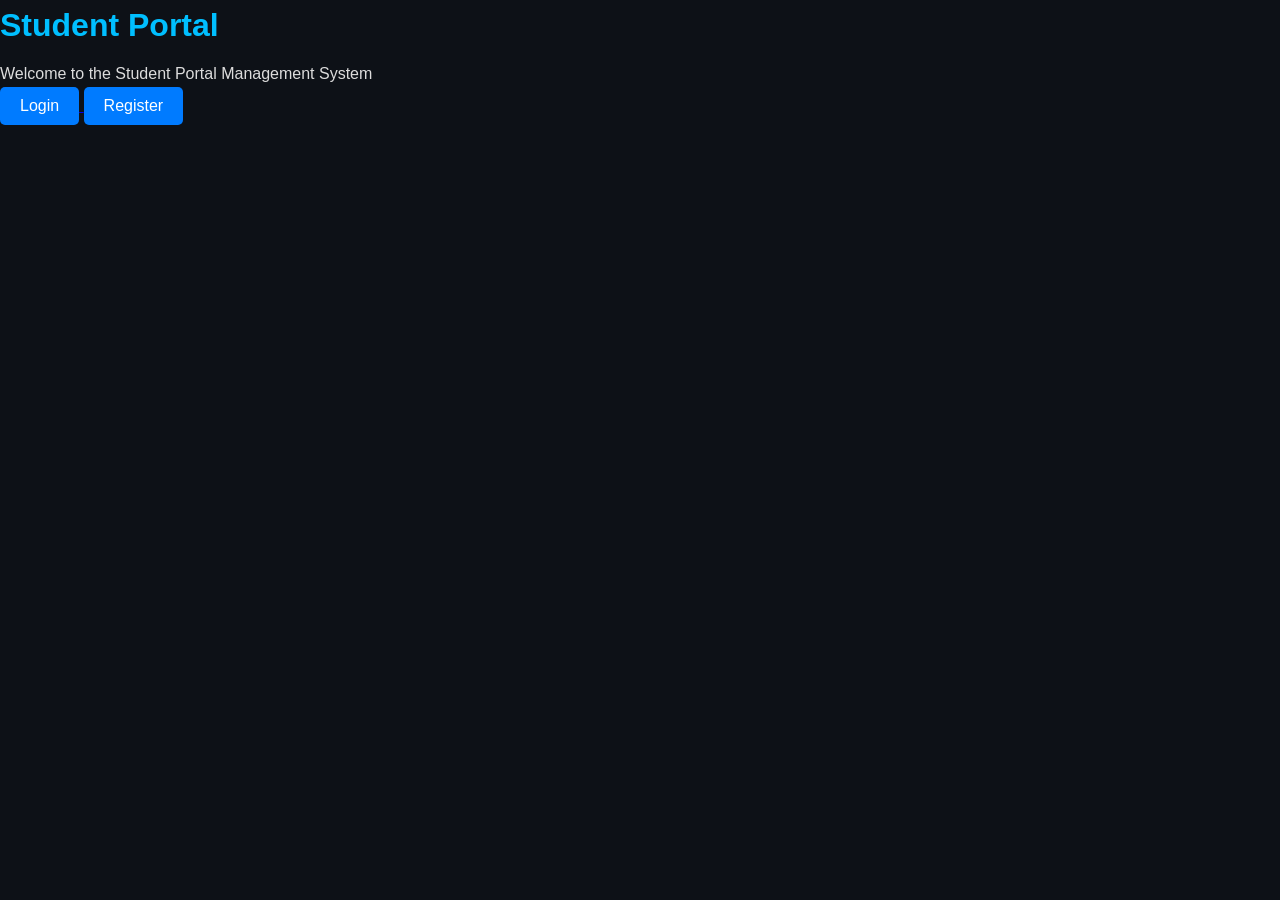
<file: index.html>
<!DOCTYPE html>
<html lang="en">

<head>

    <meta charset="UTF-8">
    <meta name="viewport" content="width=device-width, initial-scale=1.0">

    <title>Student Portal</title>

    <link rel="stylesheet" href="css/style.css">

</head>

<body>

<!-- ===== INDEX PAGE START ===== -->

<div class="home">

    <h1>Student Portal</h1>

    <p>Welcome to the Student Portal Management System</p>

    <a href="html/login.html">
        <button>Login</button>
    </a>

    <a href="html/register.html">
        <button>Register</button>
    </a>

</div>
</body>

</html>
</file>
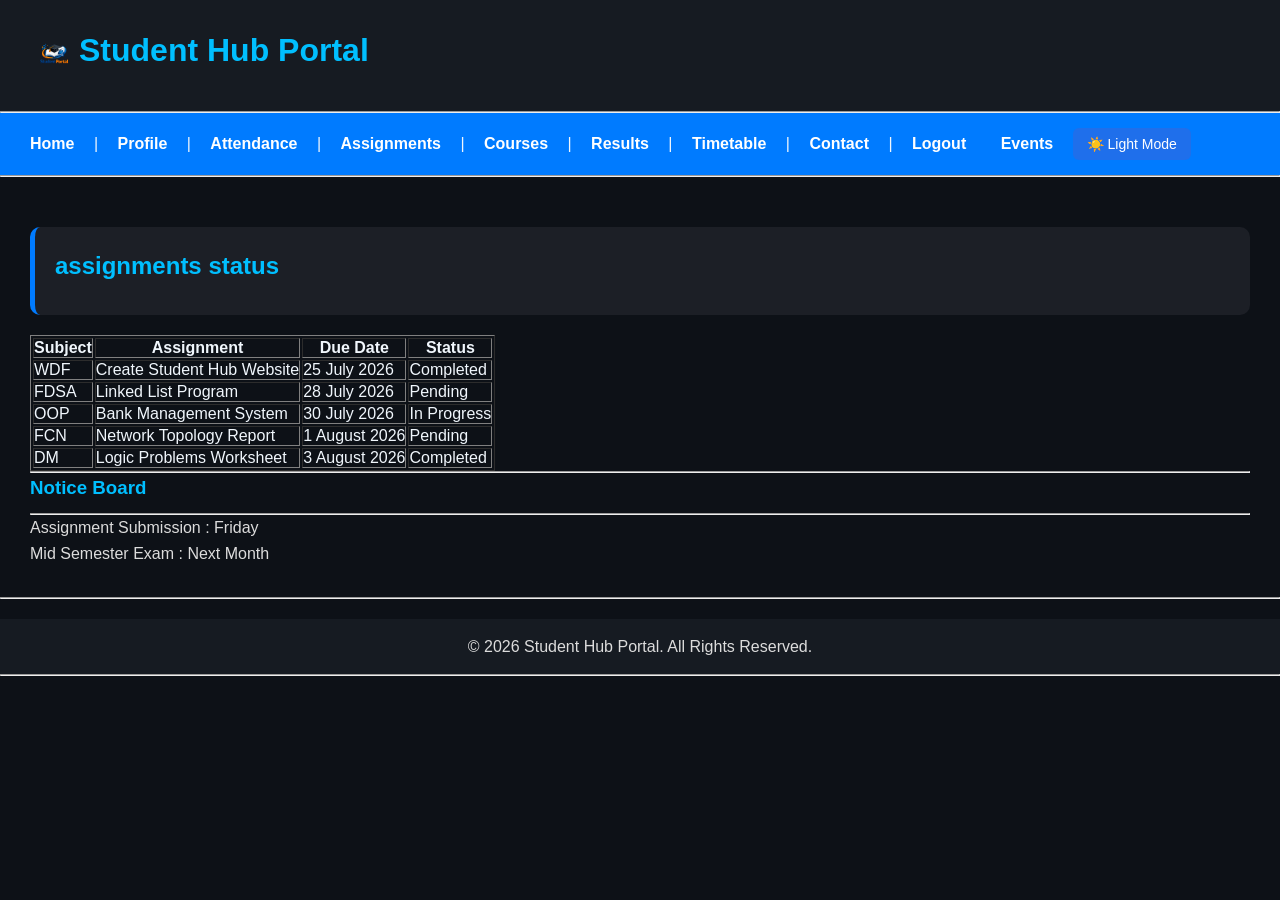
<file: html/assignment.html>
<html>

<head>
<title>Page Title</title>
<link rel="stylesheet" href="../css/style.css">
<style>
footer{
text-align:center;
}
</style>

</head>

<body>

<header>

<table>
<tr>
<td valign="middle">
<img src="../images/images.png" width="45" height="45">
</td>

<td valign="middle">
<h1>Student Hub Portal</h1>
</td>
</tr>
</table>

</header>

<hr>

<nav>

<a href="dashboard.html">Home</a> |
<a href="profile.html">Profile</a> |
<a href="attendance.html">Attendance</a> |
<a href="assignment.html">Assignments</a> |
<a href="course.html">Courses</a> |
<a href="result.html">Results</a> |
<a href="timetable.html">Timetable</a> |
<a href="contact.html">Contact</a> |
<a href="login.html">Logout</a>
<a href="events.html">Events</a>
<button id="themeToggle" type="button" aria-label="Toggle light and dark mode">
    🌙 Dark Mode
</button>
</nav>

<hr>

<main>

<section>

<h2>assignments status</h2>

</section>

<article>



<table border="1">

<tr>
<th>Subject</th>
<th>Assignment</th>
<th>Due Date</th>
<th>Status</th>
</tr>

<tr>
<td>WDF</td>
<td>Create Student Hub Website</td>
<td>25 July 2026</td>
<td>Completed</td>
</tr>

<tr>
<td>FDSA</td>
<td>Linked List Program</td>
<td>28 July 2026</td>
<td>Pending</td>
</tr>

<tr>
<td>OOP</td>
<td>Bank Management System</td>
<td>30 July 2026</td>
<td>In Progress</td>
</tr>

<tr>
<td>FCN</td>
<td>Network Topology Report</td>
<td>1 August 2026</td>
<td>Pending</td>
</tr>

<tr>
<td>DM</td>
<td>Logic Problems Worksheet</td>
<td>3 August 2026</td>
<td>Completed</td>
</tr>

</table>

</article>

<aside>
<hr>
<h3>Notice Board</h3>
<hr>
<p>Assignment Submission : Friday</p>

<p>Mid Semester Exam : Next Month</p>

</aside>

</main>

<hr>

<footer>

<p>&copy; 2026 Student Hub Portal. All Rights Reserved.</p>

</footer>
<hr>
<script src="../js/script.js"></script>
</body>

</html>
</file>
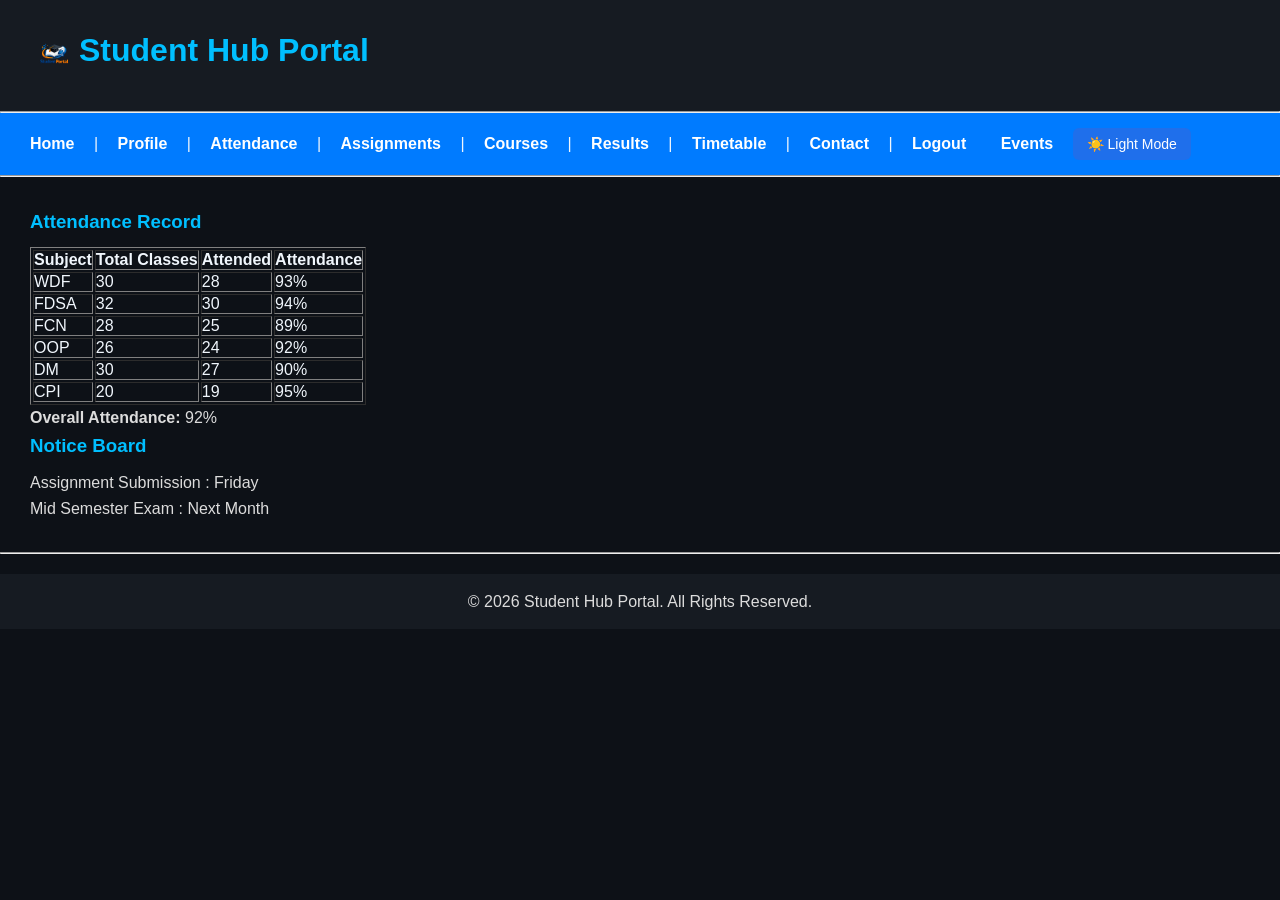
<file: html/attendance.html>
<html>

<head>
<title>Page Title</title>
<link rel="stylesheet" href="../css/style.css">
<style>
footer{
text-align:center;
}
</style>

</head>

<body>

<header>

<table>
<tr>
<td valign="middle">
<img src="../images/images.png" width="45" height="45">
</td>

<td valign="middle">
<h1>Student Hub Portal</h1>
</td>
</tr>
</table>

</header>

<hr>

<nav>

<a href="dashboard.html">Home</a> |
<a href="profile.html">Profile</a> |
<a href="attendance.html">Attendance</a> |
<a href="assignment.html">Assignments</a> |
<a href="course.html">Courses</a> |
<a href="result.html">Results</a> |
<a href="timetable.html">Timetable</a> |
<a href="contact.html">Contact</a> |
<a href="login.html">Logout</a>
<a href="events.html">Events</a>
<button id="themeToggle" type="button" aria-label="Toggle light and dark mode">
    🌙 Dark Mode
</button>
</nav>

<hr>

<main>


<article>

<h3>Attendance Record</h3>

<table border="1">

<tr>
<th>Subject</th>
<th>Total Classes</th>
<th>Attended</th>
<th>Attendance</th>
</tr>

<tr>
<td>WDF</td>
<td>30</td>
<td>28</td>
<td>93%</td>
</tr>

<tr>
<td>FDSA</td>
<td>32</td>
<td>30</td>
<td>94%</td>
</tr>

<tr>
<td>FCN</td>
<td>28</td>
<td>25</td>
<td>89%</td>
</tr>

<tr>
<td>OOP</td>
<td>26</td>
<td>24</td>
<td>92%</td>
</tr>

<tr>
<td>DM</td>
<td>30</td>
<td>27</td>
<td>90%</td>
</tr>

<tr>
<td>CPI</td>
<td>20</td>
<td>19</td>
<td>95%</td>
</tr>

</table>

<p><b>Overall Attendance:</b> 92%</p>

</article>

<aside>

<h3>Notice Board</h3>

<p>Assignment Submission : Friday</p>

<p>Mid Semester Exam : Next Month</p>

</aside>

</main>

<hr>

<footer>

<p>&copy; 2026 Student Hub Portal. All Rights Reserved.</p>

</footer>
<script src="../js/script.js"></script>
</body>

</html>
</file>
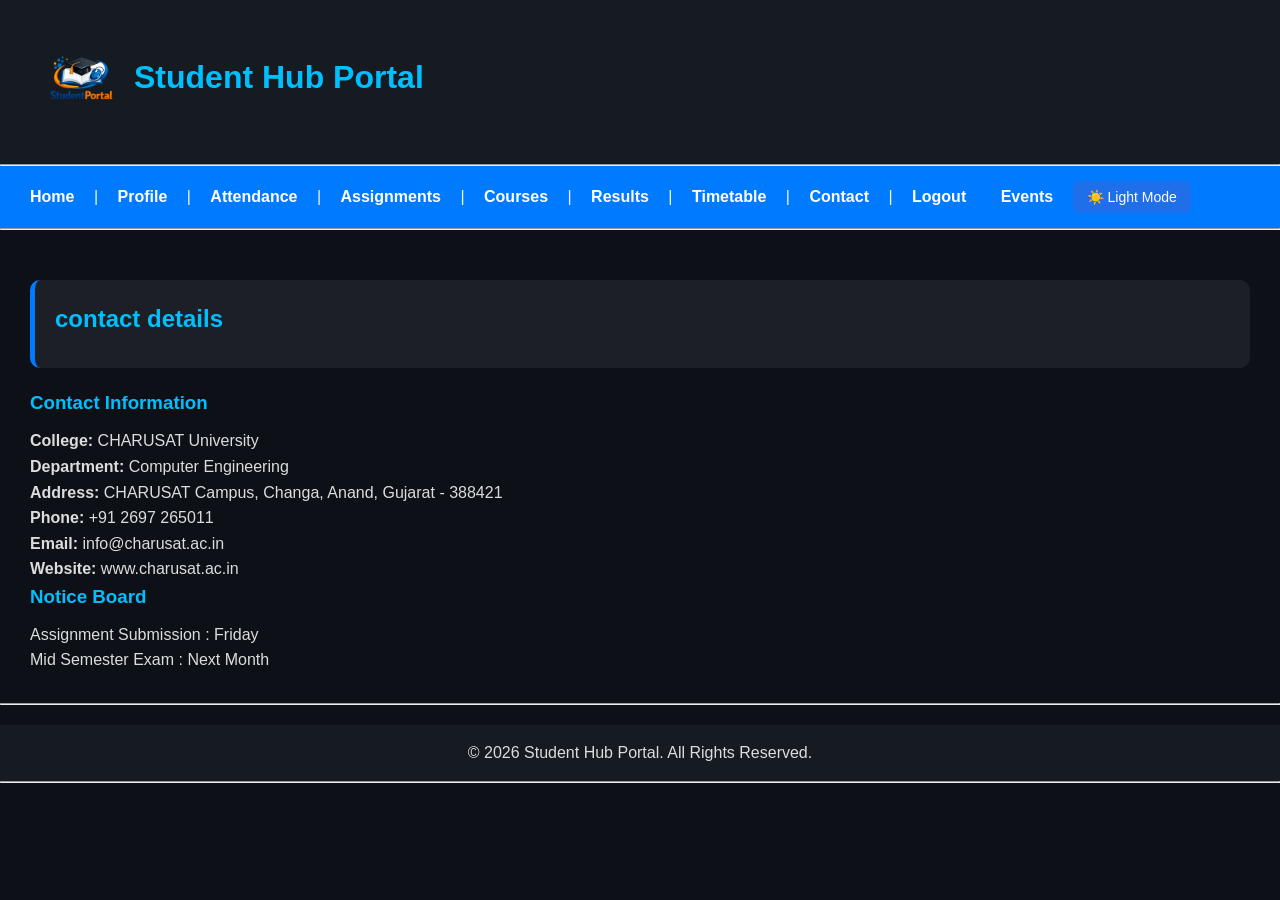
<file: html/contact.html>
<html>

<head>
<title>Page Title</title>
<link rel="stylesheet" href="../css/style.css">
<style>
footer{
text-align:center;
}
</style>

</head>

<body>

<header>

<table>
<tr>
<td valign="middle">
<img src="../images/images.png" width="100" height="100">
</td>

<td valign="middle">
<h1>Student Hub Portal</h1>
</td>
</tr>
</table>

</header>

<hr>

<nav>

<a href="dashboard.html">Home</a> |
<a href="profile.html">Profile</a> |
<a href="attendance.html">Attendance</a> |
<a href="assignment.html">Assignments</a> |
<a href="course.html">Courses</a> |
<a href="result.html">Results</a> |
<a href="timetable.html">Timetable</a> |
<a href="contact.html">Contact</a> |
<a href="login.html">Logout</a>
<a href="events.html">Events</a>
<button id="themeToggle" type="button" aria-label="Toggle light and dark mode">
    🌙 Dark Mode
</button>
</nav>
<hr>

<main>

<section>

<h2>contact details</h2>

</section>

<article>
<h3>Contact Information</h3>

<p><b>College:</b> CHARUSAT University</p>

<p><b>Department:</b> Computer Engineering</p>

<p><b>Address:</b> CHARUSAT Campus, Changa, Anand, Gujarat - 388421</p>

<p><b>Phone:</b> +91 2697 265011</p>

<p><b>Email:</b> info@charusat.ac.in</p>

<p><b>Website:</b> www.charusat.ac.in</p>


</article>

<aside>

<h3>Notice Board</h3>

<p>Assignment Submission : Friday</p>

<p>Mid Semester Exam : Next Month</p>

</aside>

</main>

<hr>

<footer>

<p>&copy; 2026 Student Hub Portal. All Rights Reserved.</p>

</footer>
<hr>
<script src="../js/script.js"></script>
</body>

</html>
</file>
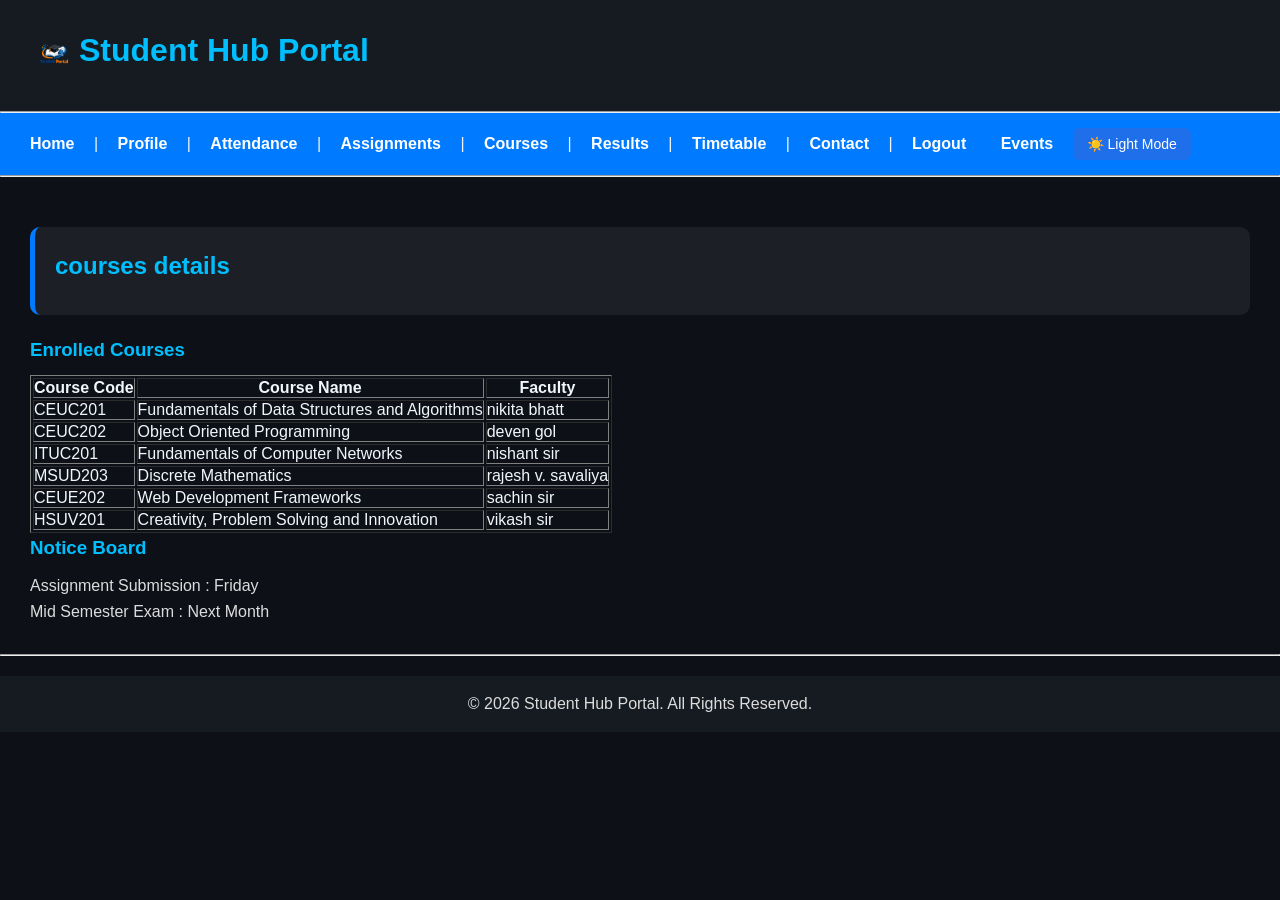
<file: html/course.html>
<html>

<head>
<title>Page Title</title>
<link rel="stylesheet" href="../css/style.css">
<style>
footer{
text-align:center;
}
</style>

</head>

<body>

<header>

<table>
<tr>
<td valign="middle">
<img src="../images/images.png" width="45" height="45">
</td>

<td valign="middle">
<h1>Student Hub Portal</h1>
</td>
</tr>
</table>

</header>

<hr>

<nav>

<a href="dashboard.html">Home</a> |
<a href="profile.html">Profile</a> |
<a href="attendance.html">Attendance</a> |
<a href="assignment.html">Assignments</a> |
<a href="course.html">Courses</a> |
<a href="result.html">Results</a> |
<a href="timetable.html">Timetable</a> |
<a href="contact.html">Contact</a> |
<a href="login.html">Logout</a>
<a href="events.html">Events</a>
<button id="themeToggle" type="button" aria-label="Toggle light and dark mode">
    🌙 Dark Mode
</button>
</nav>
<hr>

<main>

<section>

<h2>courses details</h2>

</section>

<article>

<h3>Enrolled Courses</h3>

<table border="1">

<tr>
<th>Course Code</th>
<th>Course Name</th>
<th>Faculty</th>
</tr>

<tr>
<td>CEUC201</td>
<td>Fundamentals of Data Structures and Algorithms</td>
<td>nikita bhatt</td>
</tr>

<tr>
<td>CEUC202</td>
<td>Object Oriented Programming</td>
<td>deven gol</td>
</tr>

<tr>
<td>ITUC201</td>
<td>Fundamentals of Computer Networks</td>
<td>nishant sir</td>
</tr>

<tr>
<td>MSUD203</td>
<td>Discrete Mathematics</td>
<td>rajesh v. savaliya</td>
</tr>

<tr>
<td>CEUE202</td>
<td>Web Development Frameworks</td>
<td>sachin sir</td>
</tr>

<tr>
<td>HSUV201</td>
<td>Creativity, Problem Solving and Innovation</td>
<td>vikash sir</td>
</tr>

</table>

</article>

<aside>

<h3>Notice Board</h3>

<p>Assignment Submission : Friday</p>

<p>Mid Semester Exam : Next Month</p>

</aside>

</main>

<hr>

<footer>

<p>&copy; 2026 Student Hub Portal. All Rights Reserved.</p>

</footer>
<script src="../js/script.js"></script>
</body>

</html>
</file>
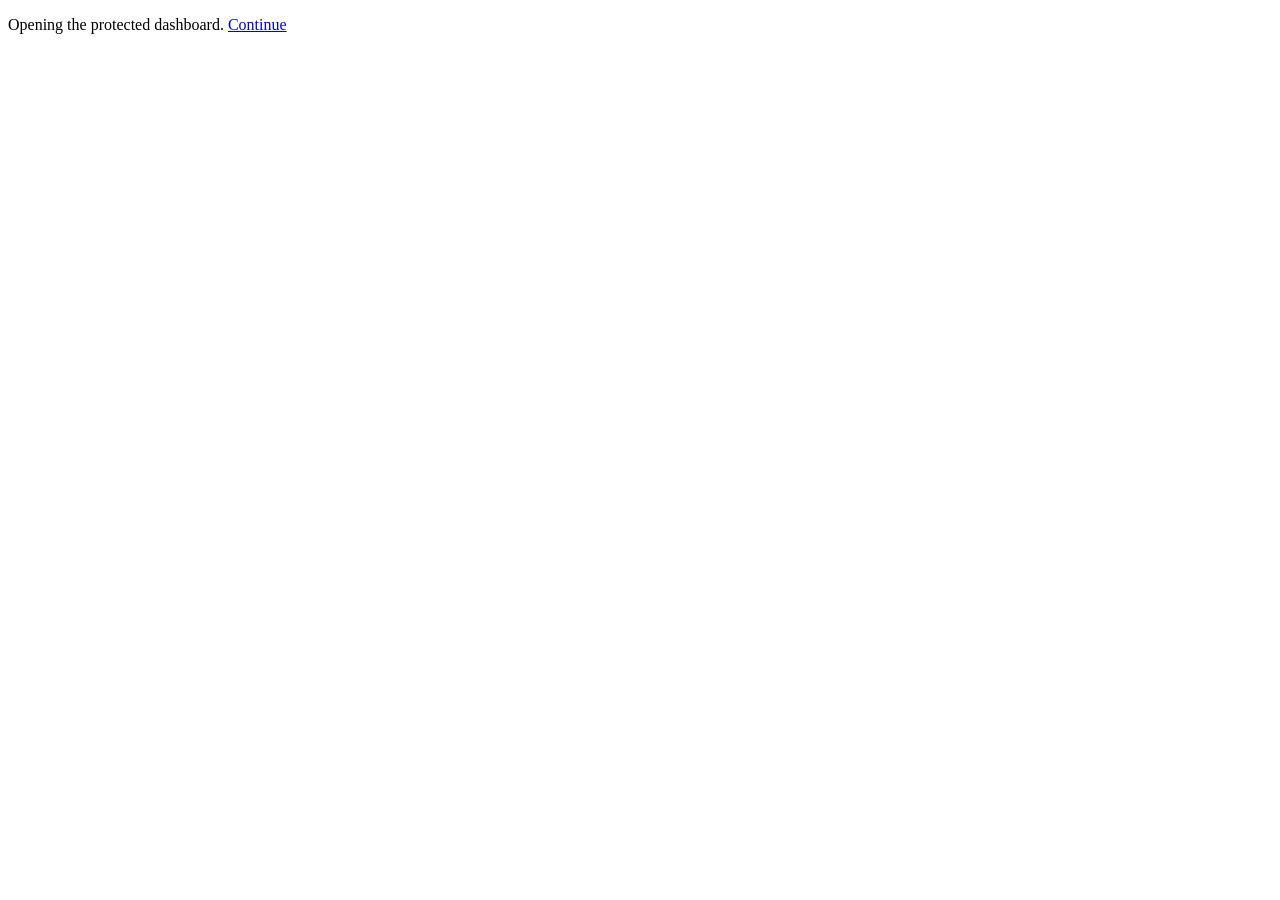
<file: html/dashboard.html>
<!DOCTYPE html>
<html lang="en">
<head>
    <meta charset="UTF-8">
    <meta http-equiv="refresh" content="0; url=../php/student-dashboard.php">
    <meta name="viewport" content="width=device-width, initial-scale=1">
    <title>StudentHub Dashboard</title>
</head>
<body>
    <p>
        Opening the protected dashboard.
        <a href="../php/student-dashboard.php">Continue</a>
    </p>
</body>
</html>
</file>
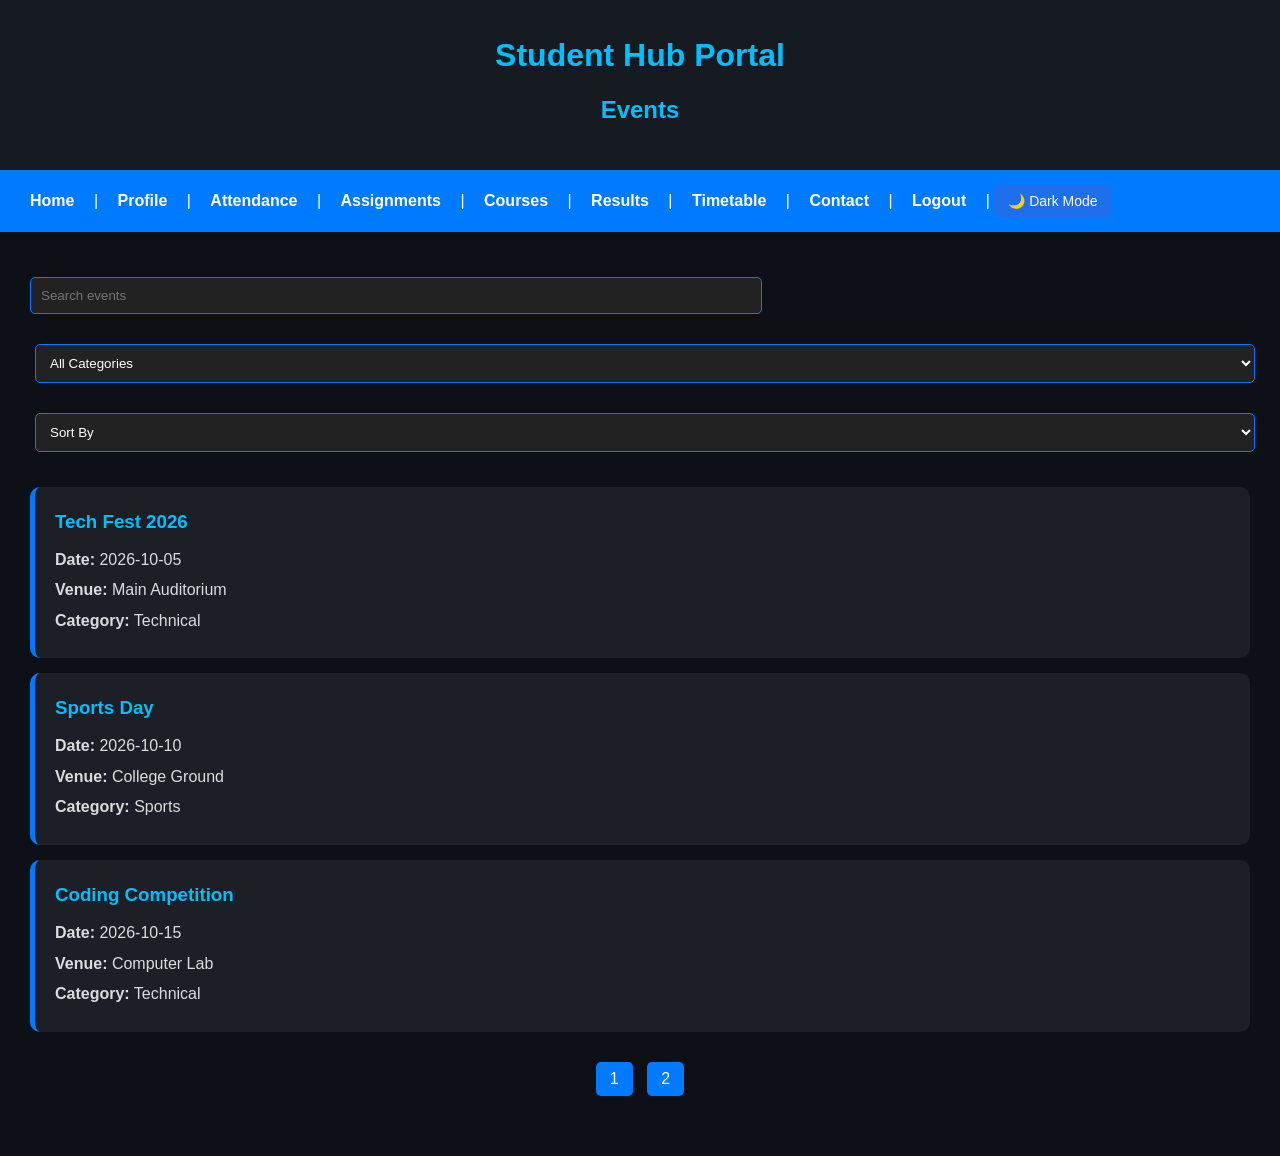
<file: html/events.html>
<!DOCTYPE html>
<html>

<head>
    <title>Student Hub - Events</title>
    <link rel="stylesheet" href="../css/style.css">
</head>

<body>

    <header>
        <h1>Student Hub Portal</h1>
        <h2>Events</h2>
    </header>

    <nav>
        <a href="dashboard.html">Home</a> |
        <a href="profile.html">Profile</a> |
        <a href="attendance.html">Attendance</a> |
        <a href="assignment.html">Assignments</a> |
        <a href="course.html">Courses</a> |
        <a href="result.html">Results</a> |
        <a href="timetable.html">Timetable</a> |
        <a href="contact.html">Contact</a> |
        <a href="login.html">Logout</a> |
        <button id="themeToggle" type="button" aria-label="Toggle light and dark mode">
            🌙 Dark Mode
        </button>
    </nav>

    <main>

        <input type="text" id="eventSearch" placeholder="Search events">

        <select id="eventFilter">
            <option value="all">All Categories</option>
            <option value="Technical">Technical</option>
            <option value="Sports">Sports</option>
            <option value="Cultural">Cultural</option>
            <option value="Career">Career</option>
        </select>

        <select id="eventSort">
            <option value="default">Sort By</option>
            <option value="name">Name</option>
            <option value="date">Date</option>
        </select>

        <p id="eventLoading">Loading events...</p>

        <div id="eventList"></div>

        <div id="eventPagination"></div>

    </main>

    <script src="../js/data.js"></script>

</body>
</html>
</file>
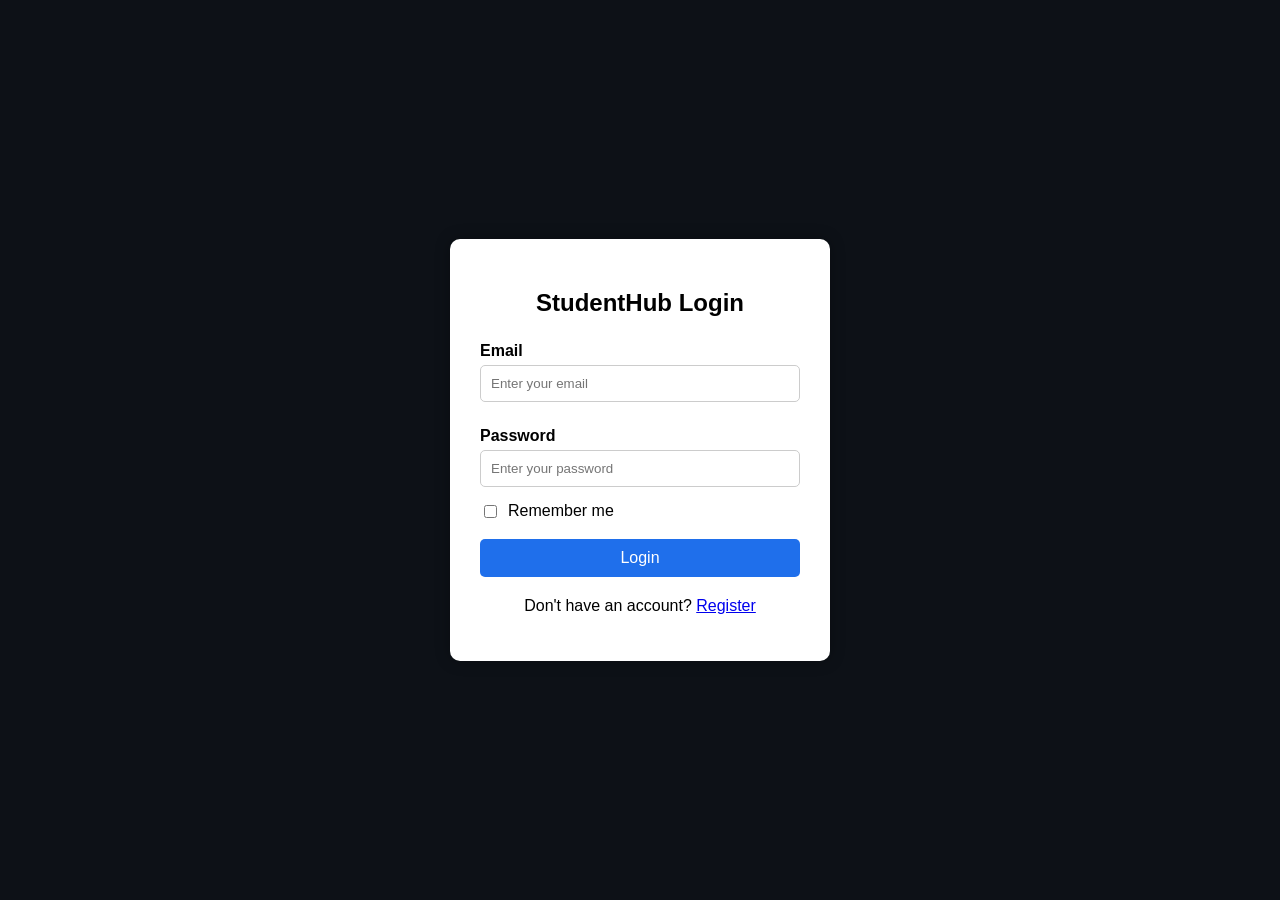
<file: html/login.html>
<!DOCTYPE html>
<html lang="en">
<head>
    <meta charset="UTF-8">
    <meta name="viewport" content="width=device-width, initial-scale=1.0">
    <title>StudentHub - Login</title>

    <style>
        body {
            font-family: Arial, sans-serif;
            background-color: #0d1117;
            display: flex;
            justify-content: center;
            align-items: center;
            min-height: 100vh;
            margin: 0;
        }

        .login-box {
            background: white;
            padding: 30px;
            width: 320px;
            max-width: calc(100% - 60px);
            border-radius: 10px;
            box-shadow: 0 0 15px rgba(0, 0, 0, 0.3);
        }

        h2 {
            text-align: center;
            margin-bottom: 25px;
        }

        label {
            display: block;
            margin-top: 10px;
            font-weight: bold;
        }

        input[type="email"],
        input[type="password"] {
            width: 100%;
            padding: 10px;
            margin-top: 5px;
            margin-bottom: 15px;
            border: 1px solid #ccc;
            border-radius: 5px;
            box-sizing: border-box;
        }

        .remember {
            display: flex;
            align-items: center;
            gap: 8px;
            margin: 0 0 18px;
            font-weight: normal;
        }

        button {
            width: 100%;
            padding: 10px;
            background-color: #1f6feb;
            color: white;
            border: none;
            border-radius: 5px;
            font-size: 16px;
            cursor: pointer;
        }

        button:hover {
            background-color: #1158c7;
        }

        .message {
            color: #b42318;
            text-align: center;
            margin-top: 15px;
        }

        .register-link {
            text-align: center;
            margin-top: 20px;
        }
    </style>
</head>

<body>
    <div class="login-box">
        <h2>StudentHub Login</h2>

        <form id="loginForm" action="../php/login.php" method="POST">
            <label for="email">Email</label>
            <input
                type="email"
                id="email"
                name="email"
                placeholder="Enter your email"
                autocomplete="username"
                required
            >

            <label for="password">Password</label>
            <input
                type="password"
                id="password"
                name="password"
                placeholder="Enter your password"
                autocomplete="current-password"
                required
            >

            <label class="remember">
                <input type="checkbox" name="remember" value="1">
                Remember me
            </label>

            <button type="submit">Login</button>
        </form>

        <p id="loginMessage" class="message" role="alert" hidden></p>

        <p class="register-link">
            Don't have an account?
            <a href="register.html">Register</a>
        </p>
    </div>

    <script>
        const params = new URLSearchParams(window.location.search);
        const message = document.getElementById("loginMessage");

        if (params.get("error") === "1") {
            message.textContent = "Invalid email or password.";
            message.hidden = false;
        } else if (params.get("timeout") === "1") {
            message.textContent = "Your session expired. Please log in again.";
            message.hidden = false;
        } else if (params.get("logged_out") === "1") {
            message.textContent = "You have been logged out successfully.";
            message.style.color = "#16803c";
            message.hidden = false;
        }
    </script>
</body>
</html>
</file>
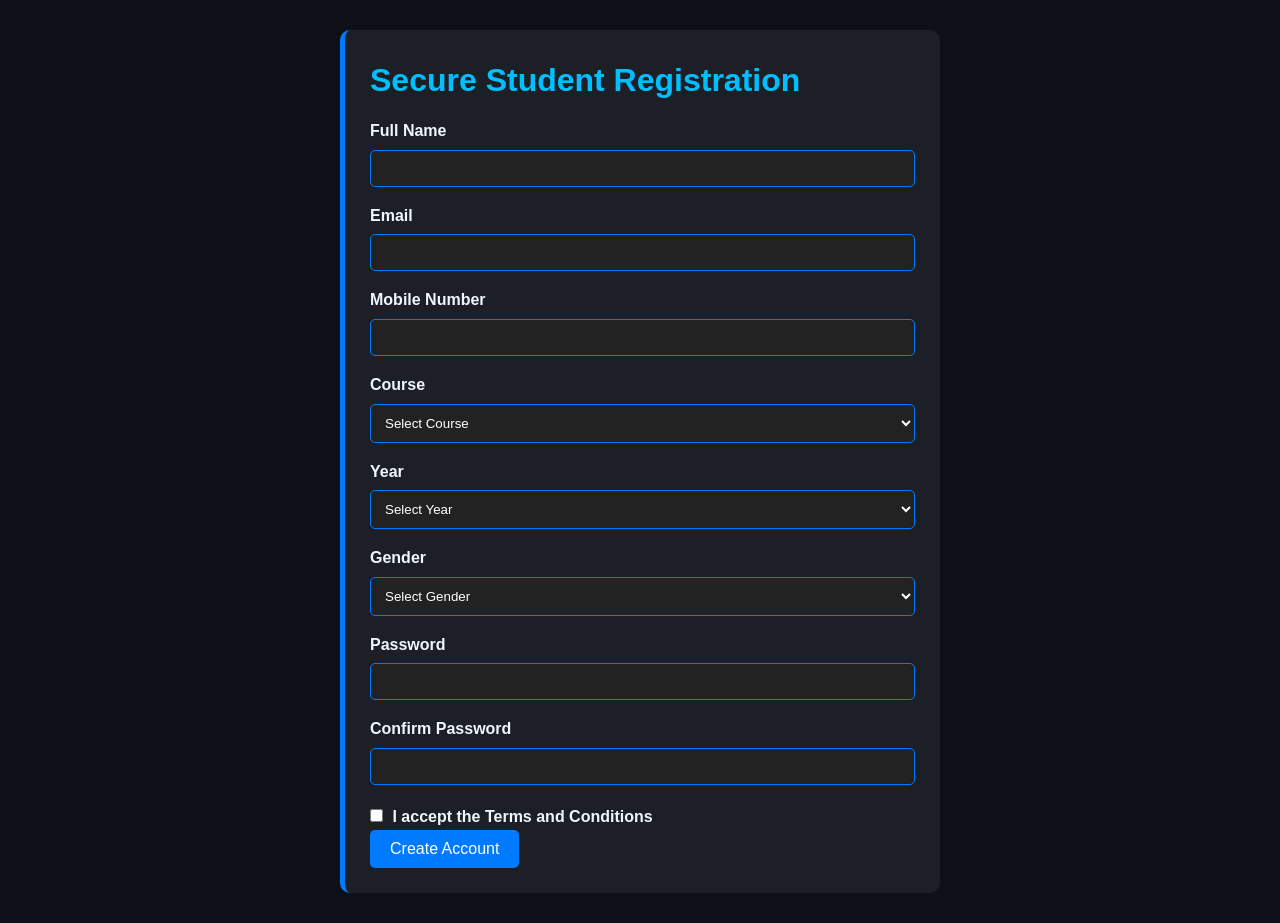
<file: html/prac9-regestration.html>
<!DOCTYPE html>
<html lang="en">
<head>
    <meta charset="UTF-8">
    <meta name="viewport" content="width=device-width, initial-scale=1">
    <title>Practical 9 - Secure Registration</title>
    <link rel="stylesheet" href="../css/style.css">
</head>
<body>
    <main class="registration-container">
        <h1>Secure Student Registration</h1>

        <form action="../php/practical9-register.php"
              method="POST"
              id="registrationForm">

            <label for="name">Full Name</label>
            <input type="text" id="name" name="name"
                   maxlength="100" required>

            <label for="email">Email</label>
            <input type="email" id="email" name="email"
                   maxlength="254" required>

            <label for="mobile">Mobile Number</label>
            <input type="tel" id="mobile" name="mobile"
                   pattern="[0-9]{10}" maxlength="10"
                   inputmode="numeric" required>

            <label for="course">Course</label>
            <select id="course" name="course" required>
                <option value="">Select Course</option>
                <option value="CE">CE</option>
                <option value="IT">IT</option>
                <option value="CSE">CSE</option>
                <option value="AI">AI</option>
            </select>

            <label for="year">Year</label>
            <select id="year" name="year" required>
                <option value="">Select Year</option>
                <option value="1">First</option>
                <option value="2">Second</option>
                <option value="3">Third</option>
                <option value="4">Fourth</option>
            </select>

            <label for="gender">Gender</label>
            <select id="gender" name="gender" required>
                <option value="">Select Gender</option>
                <option value="Male">Male</option>
                <option value="Female">Female</option>
                <option value="Other">Other</option>
            </select>

            <label for="password">Password</label>
            <input type="password" id="password" name="password"
                   minlength="8" autocomplete="new-password" required>

            <label for="confirmPassword">Confirm Password</label>
            <input type="password" id="confirmPassword"
                   name="confirmPassword" minlength="8"
                   autocomplete="new-password" required>

            <label>
                <input type="checkbox" name="terms"
                       value="accepted" required>
                I accept the Terms and Conditions
            </label>

            <button type="submit">Create Account</button>
        </form>
    </main>

    <script>
        const form = document.getElementById("registrationForm");
        const password = document.getElementById("password");
        const confirmPassword = document.getElementById("confirmPassword");

        function checkPasswords() {
            confirmPassword.setCustomValidity(
                password.value === confirmPassword.value
                    ? ""
                    : "Passwords do not match."
            );
        }

        password.addEventListener("input", checkPasswords);
        confirmPassword.addEventListener("input", checkPasswords);
    </script>
</body>
</html>
</file>
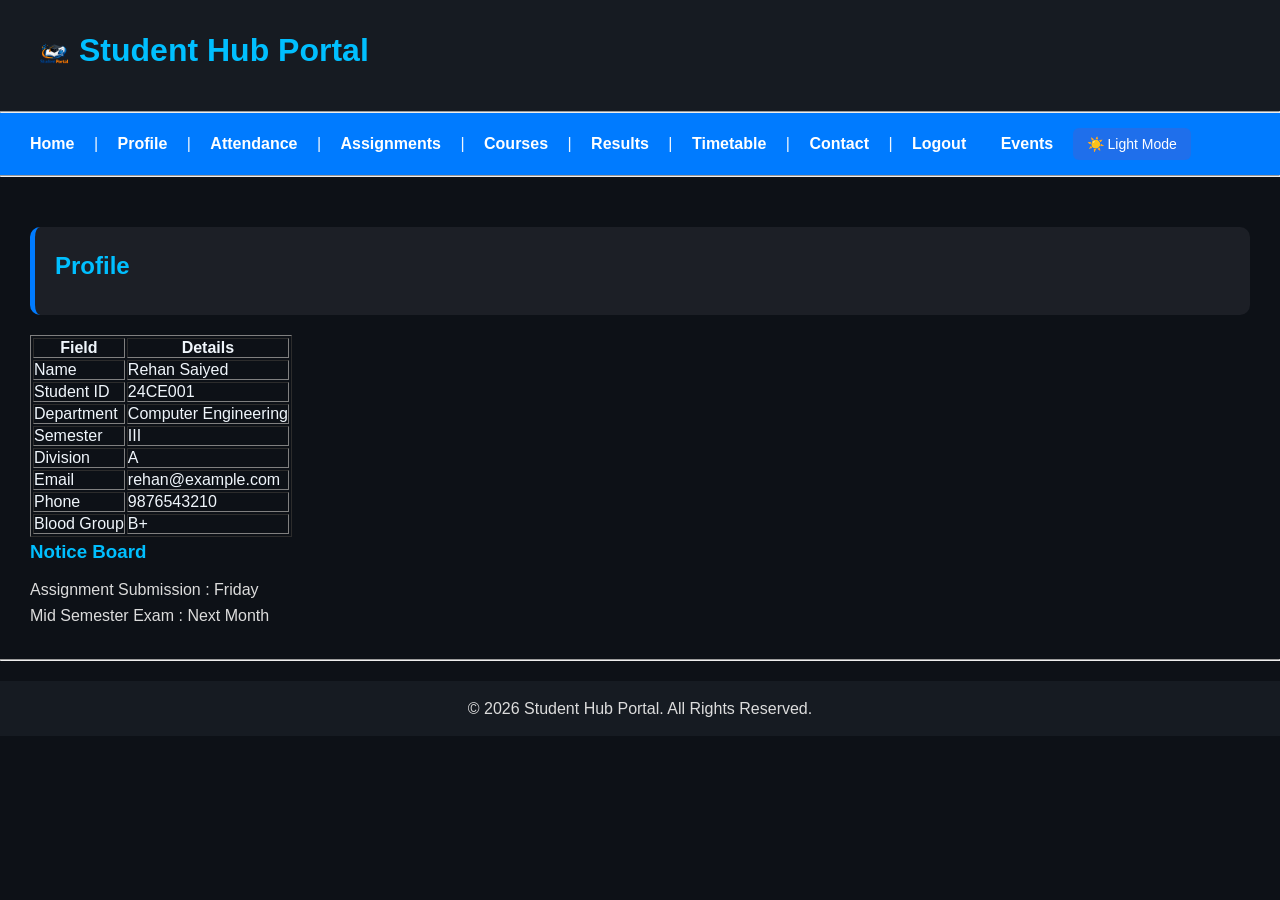
<file: html/profile.html>
<html>

<head>
<title>Page Title</title>
<link rel="stylesheet" href="../css/style.css">
<style>
footer{
text-align:center;
}
</style>

</head>

<body>

<header>

<table>
<tr>
<td valign="middle">
<img src="../images/images.png" width="45" height="45">
</td>

<td valign="middle">
<h1>Student Hub Portal</h1>
</td>
</tr>
</table>

</header>

<hr>

<nav>

<a href="dashboard.html">Home</a> |
<a href="profile.html">Profile</a> |
<a href="attendance.html">Attendance</a> |
<a href="assignment.html">Assignments</a> |
<a href="course.html">Courses</a> |
<a href="result.html">Results</a> |
<a href="timetable.html">Timetable</a> |
<a href="contact.html">Contact</a> |
<a href="login.html">Logout</a>
<a href="events.html">Events</a>
<button id="themeToggle" type="button" aria-label="Toggle light and dark mode">
    🌙 Dark Mode
</button>
</nav>

<hr>

<main>

<section>

<h2>Profile</h2>

</section>

<article>



<table border="1">

<tr>
<th>Field</th>
<th>Details</th>
</tr>

<tr>
<td>Name</td>
<td>Rehan Saiyed</td>
</tr>

<tr>
<td>Student ID</td>
<td>24CE001</td>
</tr>

<tr>
<td>Department</td>
<td>Computer Engineering</td>
</tr>

<tr>
<td>Semester</td>
<td>III</td>
</tr>

<tr>
<td>Division</td>
<td>A</td>
</tr>

<tr>
<td>Email</td>
<td>rehan@example.com</td>
</tr>

<tr>
<td>Phone</td>
<td>9876543210</td>
</tr>

<tr>
<td>Blood Group</td>
<td>B+</td>
</tr>

</table>

</article>

<aside>

<h3>Notice Board</h3>

<p>Assignment Submission : Friday</p>

<p>Mid Semester Exam : Next Month</p>

</aside>

</main>

<hr>

<footer>

<p>&copy; 2026 Student Hub Portal. All Rights Reserved.</p>

</footer>
<script src="../js/script.js"></script>
</body>

</html>
</file>
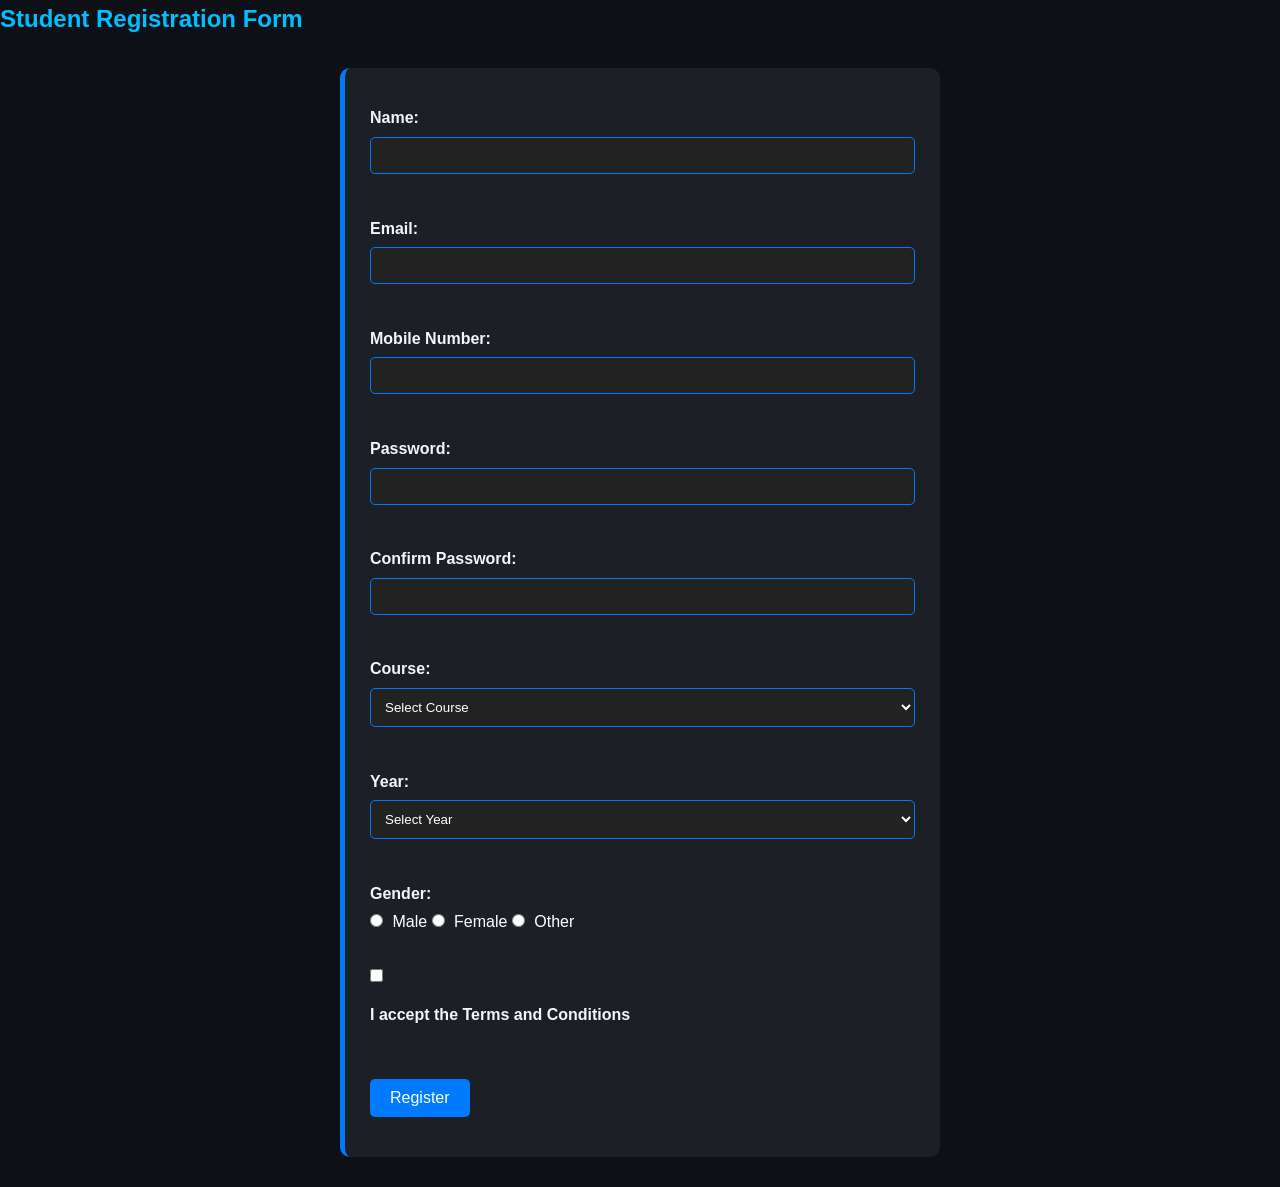
<file: html/register.html>
<!DOCTYPE html> 
<html>

<head>
    <title>Student Registration Form</title>

    <link rel="stylesheet" type="text/css" href="../css/style.css">
</head>

<body>

    <h2>Student Registration Form</h2>

    <div class="registration-container">


<form id="registrationForm" action="../php/register.php" method="POST">

    <label>Name:</label>
    <input type="text" id="name" name="name">
    <span id="nameError"></span>
    <br><br>

    <label>Email:</label>
    <input type="email" id="email" name="email">
    <span id="emailError"></span>
    <br><br>

    <label>Mobile Number:</label>
    <input type="tel" id="mobile" name="mobile">
    <span id="mobileError"></span>
    <br><br>

    <label>Password:</label>
    <input type="password" id="password" name="password">
    <span id="passwordError"></span>
    <br><br>

    <label>Confirm Password:</label>
    <input type="password" id="confirmPassword" name="confirmPassword">
    <span id="confirmPasswordError"></span>
    <br><br>

    <label>Course:</label>

    <select id="course" name="course">
        <option value="">Select Course</option>
        <option value="CE">Computer Engineering</option>
        <option value="IT">Information Technology</option>
        <option value="CSE">Computer Science</option>
        <option value="AI">Artificial Intelligence</option>
    </select>

    <span id="courseError"></span>

    <br><br>

    <label>Year:</label>

    <select id="year" name="year">
        <option value="">Select Year</option>
        <option value="1">First Year</option>
        <option value="2">Second Year</option>
        <option value="3">Third Year</option>
        <option value="4">Fourth Year</option>
    </select>

    <span id="yearError"></span>

    <br><br>

    <label>Gender:</label>

    <input type="radio" name="gender" value="Male"> Male
    <input type="radio" name="gender" value="Female"> Female
    <input type="radio" name="gender" value="Other"> Other

    <span id="genderError"></span>

    <br><br>

    <input type="checkbox" id="terms" name="terms" value="accepted">

    <label>I accept the Terms and Conditions</label>

    <span id="termsError"></span>

    <br><br>

    <button type="submit">Register</button>

    <p id="success"></p>

</form>
    </div>

    <script src="../js/script.js"></script>

</body>
</html>
</file>
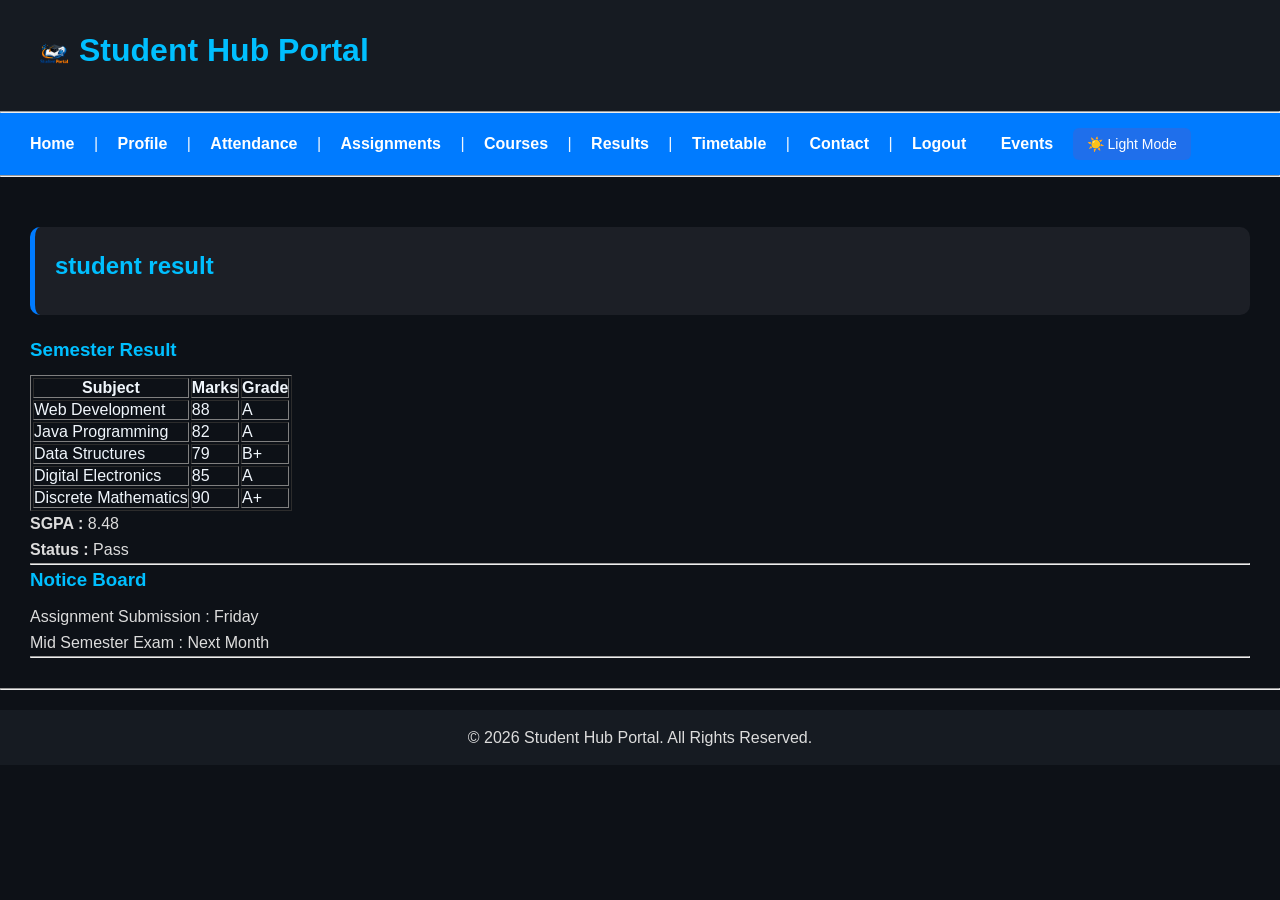
<file: html/result.html>
<html>

<head>
<title>Page Title</title>
<link rel="stylesheet" href="../css/style.css">
<style>
footer{
text-align:center;
}
</style>

</head>

<body>

<header>

<table>
<tr>
<td valign="middle">
<img src="../images/images.png" width="45" height="45">
</td>

<td valign="middle">
<h1>Student Hub Portal</h1>
</td>
</tr>
</table>

</header>

<hr>

<nav>

<a href="dashboard.html">Home</a> |
<a href="profile.html">Profile</a> |
<a href="attendance.html">Attendance</a> |
<a href="assignment.html">Assignments</a> |
<a href="course.html">Courses</a> |
<a href="result.html">Results</a> |
<a href="timetable.html">Timetable</a> |
<a href="contact.html">Contact</a> |
<a href="login.html">Logout</a>
<a href="events.html">Events</a>
<button id="themeToggle" type="button" aria-label="Toggle light and dark mode">
    🌙 Dark Mode
</button>
</nav> 
<hr>

<main>

<section>

<h2>student result</h2>

</section>

<article>
<h3>Semester Result</h3>

<table border="1">

<tr>
<th>Subject</th>
<th>Marks</th>
<th>Grade</th>
</tr>

<tr>
<td>Web Development</td>
<td>88</td>
<td>A</td>
</tr>

<tr>
<td>Java Programming</td>
<td>82</td>
<td>A</td>
</tr>

<tr>
<td>Data Structures</td>
<td>79</td>
<td>B+</td>
</tr>

<tr>
<td>Digital Electronics</td>
<td>85</td>
<td>A</td>
</tr>

<tr>
<td>Discrete Mathematics</td>
<td>90</td>
<td>A+</td>
</tr>

</table>

<p><b>SGPA :</b> 8.48</p>

<p><b>Status :</b> Pass</p>


</article>
<hr>
<aside>

<h3>Notice Board</h3>

<p>Assignment Submission : Friday</p>

<p>Mid Semester Exam : Next Month</p>

</aside>
<hr>
</main>

<hr>

<footer>

<p>&copy; 2026 Student Hub Portal. All Rights Reserved.</p>

</footer>
<script src="../js/script.js"></script>
</body>

</html>
</file>
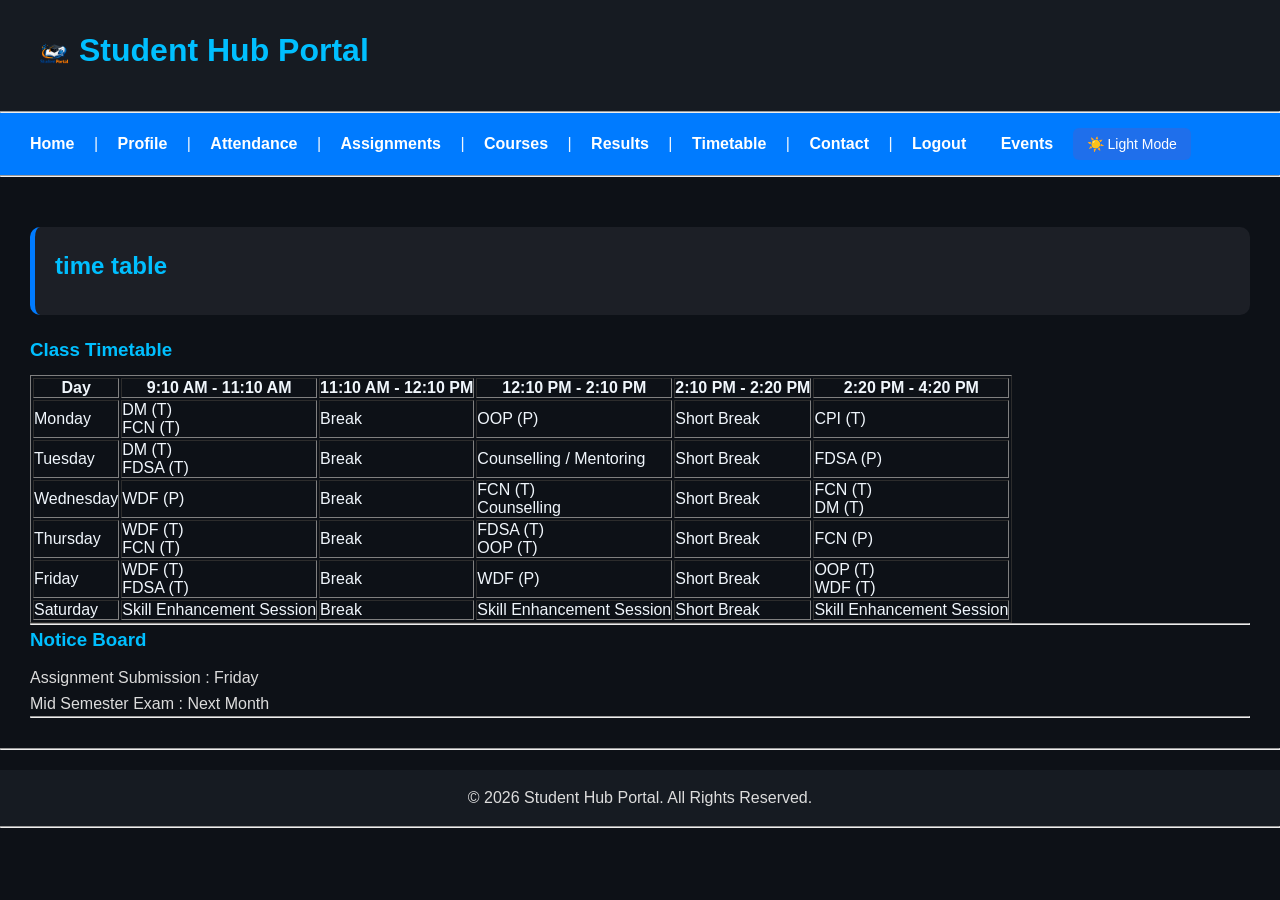
<file: html/timetable.html>
<html>

<head>
<title>Page Title</title>
<link rel="stylesheet" href="../css/style.css">
<style>
footer{
text-align:center;
}
</style>

</head>

<body>

<header>

<table>
<tr>
<td valign="middle">
<img src="../images/images.png" width="45" height="45">
</td>

<td valign="middle">
<h1>Student Hub Portal</h1>
</td>
</tr>
</table>

</header>

<hr>

<nav>

<a href="dashboard.html">Home</a> |
<a href="profile.html">Profile</a> |
<a href="attendance.html">Attendance</a> |
<a href="assignment.html">Assignments</a> |
<a href="course.html">Courses</a> |
<a href="result.html">Results</a> |
<a href="timetable.html">Timetable</a> |
<a href="contact.html">Contact</a> |
<a href="login.html">Logout</a>
<a href="events.html">Events</a>
<button id="themeToggle" type="button" aria-label="Toggle light and dark mode">
    🌙 Dark Mode
</button>
</nav>

<hr>

<main>

<section>

<h2>time table</h2>

</section>

<article>

<h3>Class Timetable</h3>

<table border="1">

<tr>
<th>Day</th>
<th>9:10 AM - 11:10 AM</th>
<th>11:10 AM - 12:10 PM</th>
<th>12:10 PM - 2:10 PM</th>
<th>2:10 PM - 2:20 PM</th>
<th>2:20 PM - 4:20 PM</th>
</tr>

<tr>
<td>Monday</td>
<td>DM (T)<br>FCN (T)</td>
<td>Break</td>
<td>OOP (P)</td>
<td>Short Break</td>
<td>CPI (T)</td>
</tr>

<tr>
<td>Tuesday</td>
<td>DM (T)<br>FDSA (T)</td>
<td>Break</td>
<td>Counselling / Mentoring</td>
<td>Short Break</td>
<td>FDSA (P)</td>
</tr>

<tr>
<td>Wednesday</td>
<td>WDF (P)</td>
<td>Break</td>
<td>FCN (T)<br>Counselling</td>
<td>Short Break</td>
<td>FCN (T)<br>DM (T)</td>
</tr>

<tr>
<td>Thursday</td>
<td>WDF (T)<br>FCN (T)</td>
<td>Break</td>
<td>FDSA (T)<br>OOP (T)</td>
<td>Short Break</td>
<td>FCN (P)</td>
</tr>

<tr>
<td>Friday</td>
<td>WDF (T)<br>FDSA (T)</td>
<td>Break</td>
<td>WDF (P)</td>
<td>Short Break</td>
<td>OOP (T)<br>WDF (T)</td>
</tr>

<tr>
<td>Saturday</td>
<td>Skill Enhancement Session</td>
<td>Break</td>
<td>Skill Enhancement Session</td>
<td>Short Break</td>
<td>Skill Enhancement Session</td>
</tr>

</table>

</article>

<aside>
<hr>
<h3>Notice Board</h3>

<p>Assignment Submission : Friday</p>

<p>Mid Semester Exam : Next Month</p>
<hr>
</aside>

</main>

<hr>

<footer>

<p>&copy; 2026 Student Hub Portal. All Rights Reserved.</p>

</footer>

<hr>
<script src="../js/script.js"></script>
</body>

</html>
</file>
<file: css/style.css>
* {
    margin: 0;
    padding: 0;
    box-sizing: border-box;
}

body {
    font-family: Arial, sans-serif;
    background-color: #0d1117;
    color: white;
    line-height: 1.6;
    transition: background-color 0.25s ease, color 0.25s ease;
}

/* Navigation */

nav {
    background: #007BFF;
    padding: 15px;
}

nav a {
    color: white;
    text-decoration: none;
    margin: 0 15px;
    font-weight: bold;
}

nav a:hover {
    color: #000;
}

/* Header */

header {
    background: #161b22;
    color: #00BFFF;
    text-align: center;
    padding: 30px;
    transition: background-color 0.25s ease, color 0.25s ease;
}

/* Main */

main {
    padding: 30px;
}

/* Sections */

section {
    background: #1c1f26;
    padding: 20px;
    margin: 20px 0;
    border-left: 5px solid #007BFF;
    border-radius: 10px;
    transition: background-color 0.25s ease, color 0.25s ease;
}

/* Headings */

h1,
h2,
h3 {
    color: #00BFFF;
    margin-bottom: 10px;
}

/* Paragraphs */

p {
    color: #dcdcdc;
}

/* Buttons */

button {
    background: #007BFF;
    color: white;
    border: none;
    padding: 10px 20px;
    border-radius: 5px;
    cursor: pointer;
    font-size: 16px;
}

button:hover {
    background: #0056b3;
}
/* ==========================================
   EVENTS PAGE
   ========================================== */

#eventSearch {
    width: 60%;
    padding: 10px;
    margin: 15px 10px 15px 0;
    border: 1px solid #007BFF;
    border-radius: 5px;
}

#eventFilter,
#eventSort {
    padding: 10px;
    margin: 15px 5px;
    border: 1px solid #007BFF;
    border-radius: 5px;
    background-color: #222;
    color: white;
}

#eventList {
    margin-top: 20px;
}

#eventList section {
    background-color: #1c1f26;
    padding: 20px;
    margin: 15px 0;
    border-left: 5px solid #007BFF;
    border-radius: 10px;
}

#eventList section h3 {
    color: #00BFFF;
    margin-bottom: 10px;
}

#eventList section p {
    margin: 5px 0;
}

#eventPagination {
    text-align: center;
    margin: 25px 0;
}

#eventPagination button {
    margin: 5px;
    padding: 8px 14px;
}


/* ==========================================
   EVENTS - LIGHT MODE
   ========================================== */

body.light-mode #eventFilter,
body.light-mode #eventSort {
    background-color: white;
    color: #111827;
}

body.light-mode #eventList section {
    background-color: white;
    color: #111827;
}

body.light-mode #eventList section p {
    color: #374151 !important;
}

body.light-mode #eventList section h3 {
    color: #007BFF;
}


/* ==========================================
   EVENTS - DARK MODE
   ========================================== */

body.dark-mode #eventFilter,
body.dark-mode #eventSort {
    background-color: #222;
    color: white;
}

body.dark-mode #eventList section {
    background-color: #1c1f26;
    color: #f0f6fc;
}

body.dark-mode #eventList section p {
    color: #dcdcdc !important;
}

body.dark-mode #eventList section h3 {
    color: #00BFFF;
}
/* Theme Button */

#themeToggle {
    padding: 8px 14px;
    border: none;
    border-radius: 6px;
    cursor: pointer;
    background-color: #1f6feb;
    color: white;
    font-size: 14px;
}

#themeToggle:hover {
    background-color: #0056b3;
}

/* Inputs */

input,
textarea,
select {
    width: 100%;
    padding: 10px;
    margin: 10px 0;
    background: #222;
    color: white;
    border: 1px solid #007BFF;
    border-radius: 5px;
}

/* Footer */

footer {
    background: #161b22;
    color: white;
    text-align: center;
    padding: 15px;
    margin-top: 20px;
    transition: background-color 0.25s ease, color 0.25s ease;
}

/* ==========================================
   LIGHT MODE
   ========================================== */

body.light-mode {
    background-color: #f5f7fa !important;
    color: #111827 !important;
}

body.light-mode header {
    background-color: white !important;
    color: #007BFF !important;
}

body.light-mode section {
    background-color: white !important;
    color: #111827 !important;
}

body.light-mode p {
    color: #374151 !important;
}

body.light-mode h1,
body.light-mode h2,
body.light-mode h3 {
    color: #007BFF !important;
}

body.light-mode input,
body.light-mode textarea,
body.light-mode select {
    background-color: white !important;
    color: #111827 !important;
}

body.light-mode footer {
    background-color: white !important;
    color: #111827 !important;
}

body.light-mode table,
body.light-mode th,
body.light-mode td {
    color: #111827 !important;
}

/* ==========================================
   DARK MODE
   ========================================== */

body.dark-mode {
    background-color: #0d1117 !important;
    color: #f0f6fc !important;
}

body.dark-mode header {
    background-color: #161b22 !important;
    color: #00BFFF !important;
}

body.dark-mode section {
    background-color: #1c1f26 !important;
    color: #f0f6fc !important;
}

body.dark-mode p {
    color: #dcdcdc !important;
}

body.dark-mode h1,
body.dark-mode h2,
body.dark-mode h3 {
    color: #00BFFF !important;
}

body.dark-mode input,
body.dark-mode textarea,
body.dark-mode select {
    background-color: #222 !important;
    color: white !important;
}

body.dark-mode footer {
    background-color: #161b22 !important;
    color: white !important;
}

body.dark-mode table,
body.dark-mode th,
body.dark-mode td {
    color: #f0f6fc !important;
}

/* ==========================================
   REGISTRATION FORM
   ========================================== */

.registration-container {
    max-width: 600px;
    margin: 30px auto;
    padding: 25px;
    background-color: #1c1f26;
    border-radius: 10px;
    border-left: 5px solid #007BFF;
    transition: background-color 0.25s ease, color 0.25s ease;
}

.registration-container label {
    display: block;
    margin-top: 12px;
    color: #f0f6fc;
    font-weight: bold;
}

.registration-container input[type="text"],
.registration-container input[type="email"],
.registration-container input[type="tel"],
.registration-container input[type="password"],
.registration-container select {
    width: 100%;
    padding: 10px;
    margin: 6px 0 4px;
    background-color: #222;
    color: white;
    border: 1px solid #007BFF;
    border-radius: 5px;
}

.registration-container input:focus,
.registration-container select:focus {
    outline: none;
    border: 2px solid #00BFFF;
}

.registration-container input[type="radio"],
.registration-container input[type="checkbox"] {
    width: auto;
    margin: 8px 5px 8px 0;
}

.registration-container .gender-option {
    display: inline-block;
    margin-right: 20px;
    color: #dcdcdc;
    font-weight: normal;
}

.registration-container .terms-option {
    display: inline-block;
    color: #dcdcdc;
    font-weight: normal;
}

.registration-container .error {
    display: block;
    color: #ff4d4d;
    font-size: 13px;
    margin-bottom: 5px;
}

.registration-container #success {
    color: #00c853;
    text-align: center;
    font-weight: bold;
    margin-top: 15px;
}

/* Registration Light Mode */

body.light-mode .registration-container {
    background-color: white;
    color: #111827;
}

body.light-mode .registration-container label {
    color: #111827;
}

body.light-mode .registration-container input[type="text"],
body.light-mode .registration-container input[type="email"],
body.light-mode .registration-container input[type="tel"],
body.light-mode .registration-container input[type="password"],
body.light-mode .registration-container select {
    background-color: white;
    color: #111827;
}

body.light-mode .registration-container .gender-option,
body.light-mode .registration-container .terms-option {
    color: #374151;
}

/* Registration Dark Mode */

body.dark-mode .registration-container {
    background-color: #1c1f26;
    color: #f0f6fc;
}

body.dark-mode .registration-container label {
    color: #f0f6fc;
}

body.dark-mode .registration-container input[type="text"],
body.dark-mode .registration-container input[type="email"],
body.dark-mode .registration-container input[type="tel"],
body.dark-mode .registration-container input[type="password"],
body.dark-mode .registration-container select {
    background-color: #222;
```
</file>
